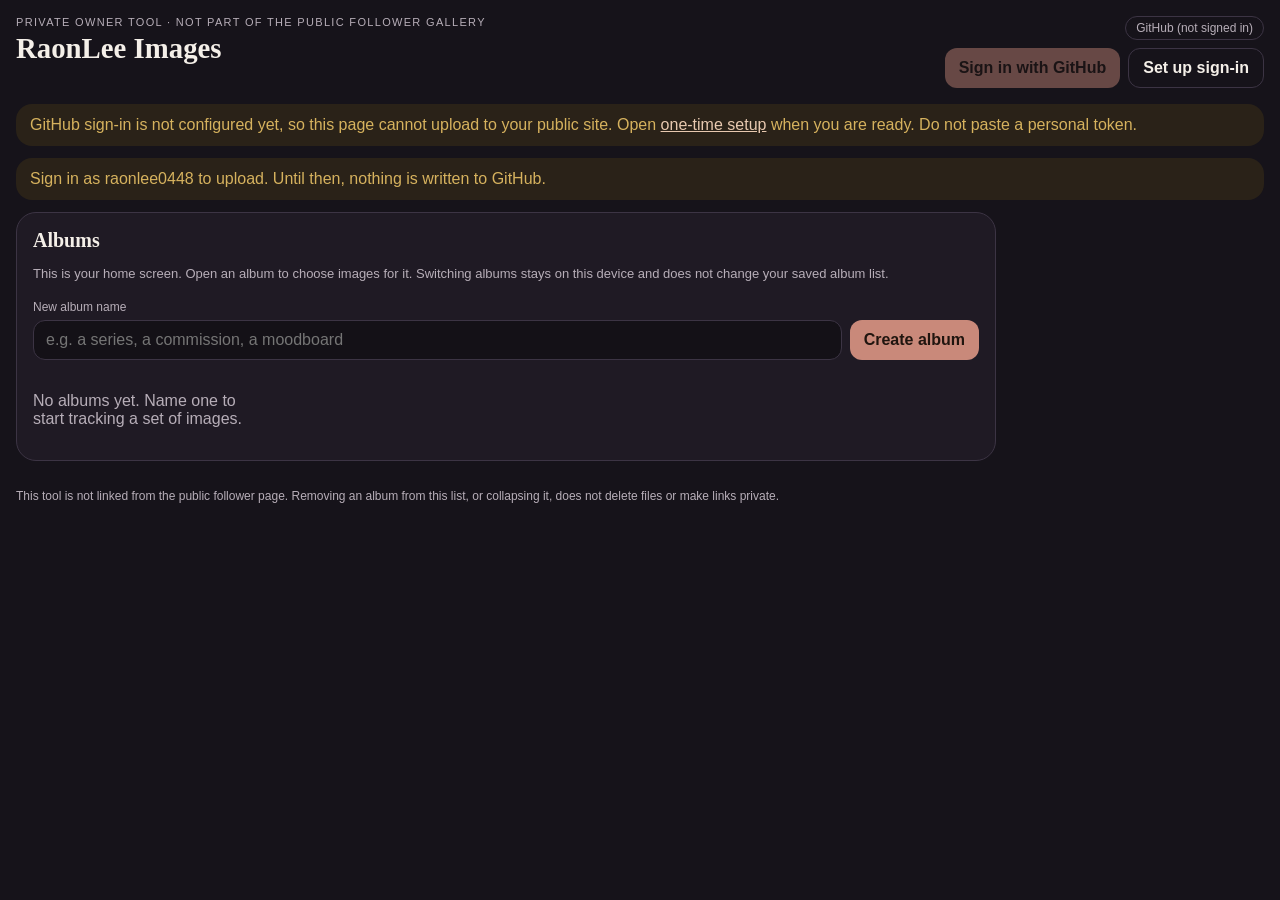
<file: album/index.html>
<!DOCTYPE html>
<html lang="en">
<head>
  <meta charset="utf-8">
  <meta name="viewport" content="width=device-width, initial-scale=1, viewport-fit=cover">
  <meta name="robots" content="noindex,nofollow">
  <title>RaonLee Images</title>
  <link rel="stylesheet" href="styles.css">
</head>
<body>
  <a class="skip" href="#main">Skip to albums</a>
  <header class="top">
    <div>
      <p class="eyebrow">Private owner tool · not part of the public follower gallery</p>
      <h1>RaonLee Images</h1>
    </div>
    <div class="top-right">
      <span id="mode-pill" class="pill">…</span>
      <div id="auth-actions" class="auth-actions"></div>
    </div>
  </header>

  <div id="banner-local" class="banner local" hidden>
    This is a <strong>local demo</strong> on this computer. Uploads and copied links work here only. They are not on GitHub Pages yet.
  </div>
  <div id="banner-setup" class="banner warn" hidden>
    GitHub sign-in is not configured yet, so this page cannot upload to your public site. Open
    <a href="setup/index.html">one-time setup</a> when you are ready. Do not paste a personal token.
  </div>
  <div id="github-blocked" class="banner warn" hidden>
    Sign in as raonlee0448 to upload. Until then, nothing is written to GitHub.
  </div>
  <div id="banner-error" class="banner error" hidden></div>
  <div id="toast" class="toast" hidden></div>

  <section id="device-panel" class="device" hidden>
    <h2>Finish signing in</h2>
    <p>Open <a id="device-link" href="https://github.com/login/device" target="_blank" rel="noopener">github.com/login/device</a> and enter this code:</p>
    <p id="device-code" class="user-code"></p>
    <p class="muted">This window waits until you approve it. The sign-in token stays in this browser tab only.</p>
  </section>

  <main id="main">
    <section id="home-stage" class="home-stage">
      <h2>Albums</h2>
      <p class="muted">This is your home screen. Open an album to choose images for it. Switching albums stays on this device and does not change your saved album list.</p>
      <form id="new-album-form" class="new-album">
        <label for="new-album-name">New album name</label>
        <div class="row">
          <input id="new-album-name" name="name" maxlength="80" placeholder="e.g. a series, a commission, a moodboard" autocomplete="off">
          <button class="btn" type="submit" id="btn-create-album">Create album</button>
        </div>
      </form>
      <div id="name-warning" class="banner warn name-warning" hidden></div>
      <div id="album-list" class="album-list"></div>
    </section>

    <section id="album-stage" hidden>
      <div class="album-head">
        <div>
          <button type="button" class="btn ghost" id="btn-home">Back to albums</button>
          <h2 id="album-title"></h2>
          <p id="album-slug-line" class="muted"></p>
        </div>
        <div class="row wrap">
          <button type="button" class="btn ghost" id="btn-rename">Rename</button>
          <button type="button" class="btn ghost" id="btn-delete">Remove from album list</button>
          <button type="button" class="btn ghost" id="btn-collapse" aria-controls="album-body">Hide album</button>
        </div>
      </div>
      <div id="album-body">
        <label id="dropzone" class="dropzone" for="file-input">
          <input id="file-input" type="file" accept="image/*" multiple>
          <strong>Choose images</strong> or drop them here
          <span id="drop-hint" class="muted">New images go into this album and are watermarked before upload.</span>
        </label>
        <p class="wm-note" id="wm-note">
          New uploads automatically get a 30% Keyhole Heart watermark with <strong>© RaonLee</strong> and <strong>AI generated image</strong> baked into the pixels. You will see a watermarked preview first. This discourages casual copying; it does not stop someone from downloading or editing the file. Images already in this album are left unchanged.
        </p>
        <div id="grid" class="grid"></div>
      </div>
    </section>
  </main>

  <div id="confirm-dialog" class="modal" hidden>
    <div class="modal-card" role="dialog" aria-modal="true" aria-labelledby="confirm-title">
      <h2 id="confirm-title">Remove this album from your list?</h2>
      <p id="confirm-body" class="muted"></p>
      <div class="row wrap">
        <button type="button" class="btn ghost" id="confirm-cancel">Cancel</button>
        <button type="button" class="btn" id="confirm-ok">Remove from list</button>
      </div>
    </div>
  </div>

  <footer>
    <p>This tool is not linked from the public follower page. Removing an album from this list, or collapsing it, does not delete files or make links private.</p>
  </footer>
  <script type="module" src="js/app.js"></script>
</body>
</html>
</file>
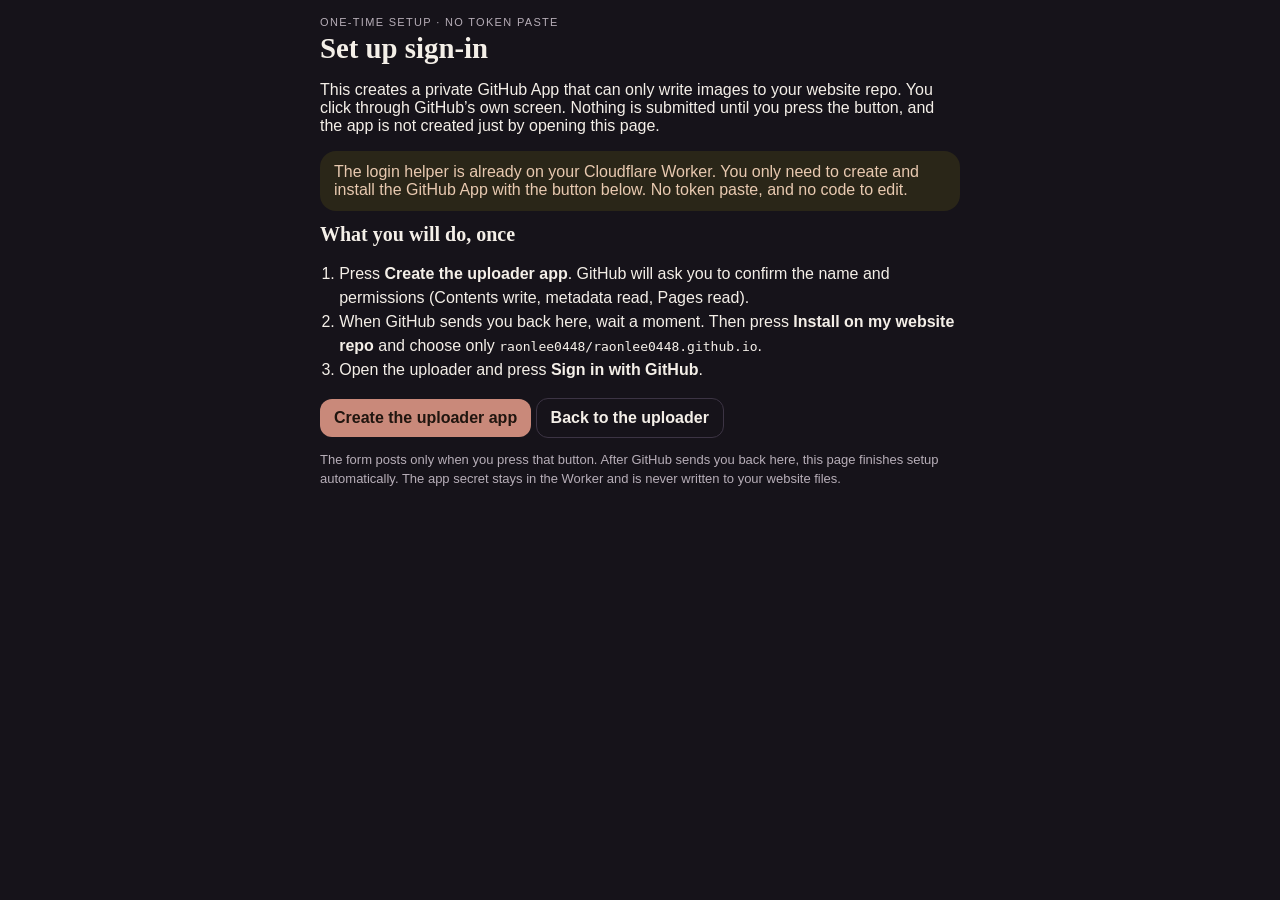
<file: album/setup/index.html>
<!DOCTYPE html>
<html lang="en">
<head>
  <meta charset="utf-8">
  <meta name="viewport" content="width=device-width, initial-scale=1">
  <meta name="robots" content="noindex,nofollow">
  <title>Set up RaonLee Images</title>
  <link rel="stylesheet" href="../styles.css">
  <style>
    .wrap { max-width: 640px; margin: 0 auto; }
    ol { padding-left: 1.2em; line-height: 1.5; }
    .secret-box { background: #141117; border: 1px solid var(--line); border-radius: 12px; padding: 12px; word-break: break-all; }
    code { font-size: 13px; }
  </style>
</head>
<body>
  <div class="wrap">
    <p class="eyebrow">One-time setup · no token paste</p>
    <h1>Set up sign-in</h1>
    <p>This creates a private GitHub App that can only write images to your website repo. You click through GitHub’s own screen. Nothing is submitted until you press the button, and the app is not created just by opening this page.</p>

    <div class="banner local">
      The login helper is already on your Cloudflare Worker. You only need to create and install the GitHub App with the button below. No token paste, and no code to edit.
    </div>

    <h2>What you will do, once</h2>
    <ol>
      <li>Press <strong>Create the uploader app</strong>. GitHub will ask you to confirm the name and permissions (Contents write, metadata read, Pages read).</li>
      <li>When GitHub sends you back here, wait a moment. Then press <strong>Install on my website repo</strong> and choose only <code>raonlee0448/raonlee0448.github.io</code>.</li>
      <li>Open the uploader and press <strong>Sign in with GitHub</strong>.</li>
    </ol>

    <form id="manifest-form" action="https://github.com/settings/apps/new" method="post">
      <input type="hidden" name="manifest" id="manifest">
      <button class="btn" type="submit" id="create-app">Create the uploader app</button>
      <a class="btn ghost" href="../index.html">Back to the uploader</a>
    </form>

    <p class="muted">The form posts only when you press that button. After GitHub sends you back here, this page finishes setup automatically. The app secret stays in the Worker and is never written to your website files.</p>

    <div id="result" hidden>
      <h2>Next</h2>
      <p id="result-msg"></p>
      <p>
        <a class="btn" id="install-app" hidden href="https://github.com/settings/installations">Install on my website repo</a>
        <a class="btn ghost" id="go-uploader" hidden href="../index.html">Open the uploader</a>
      </p>
    </div>
  </div>
  <script type="module" src="setup.js"></script>
</body>
</html>
</file>
<file: album/styles.css>
/* Distinct from the public Acid Dive follower gallery: quiet ink, not neon. */
:root {
  --bg: #16131a;
  --bg-2: #1f1a24;
  --card: #2a2430;
  --ink: #f4efe8;
  --muted: #b7aeb8;
  --line: #3c3444;
  --accent: #c9897a;
  --accent-2: #e8c9b0;
  --good: #8fbfa4;
  --warn: #d6b25e;
  --bad: #d37a7a;
  --radius: 16px;
  --font: "Iowan Old Style", "Palatino Linotype", Palatino, "Times New Roman", serif;
  --ui: "Segoe UI", "Helvetica Neue", sans-serif;
}
* { box-sizing: border-box; }
html, body { margin: 0; background: var(--bg); color: var(--ink); font-family: var(--ui); }
body { min-height: 100dvh; padding: 16px 16px 48px; }
.skip { position: absolute; left: -999px; }
.top { display: flex; flex-wrap: wrap; gap: 16px; justify-content: space-between; align-items: flex-start; margin-bottom: 16px; }
.eyebrow { margin: 0 0 4px; text-transform: uppercase; letter-spacing: .12em; font-size: 11px; color: var(--muted); }
h1, h2 { font-family: var(--font); font-weight: 600; margin: 0; }
h1 { font-size: 1.8rem; }
h2 { font-size: 1.25rem; }
.top-right { display: flex; flex-direction: column; align-items: flex-end; gap: 8px; }
.pill { border: 1px solid var(--line); border-radius: 999px; padding: 4px 10px; font-size: 12px; color: var(--muted); }
.pill[data-mode="local"] { border-color: var(--warn); color: var(--warn); }
.pill[data-mode="in"] { border-color: var(--good); color: var(--good); }
.auth-actions { display: flex; flex-wrap: wrap; gap: 8px; justify-content: flex-end; }
.muted { color: var(--muted); font-size: 13px; line-height: 1.45; }
.banner, .device, .toast { border-radius: var(--radius); padding: 12px 14px; margin: 0 0 12px; }
.banner.local { background: #2a2618; color: var(--accent-2); }
.banner.warn { background: #2a2218; color: var(--warn); }
.banner.error { background: #2c1b1d; color: var(--bad); }
.toast { position: fixed; right: 16px; bottom: 16px; background: var(--card); border: 1px solid var(--line); z-index: 20; }
.device { background: var(--bg-2); border: 1px solid var(--line); }
.user-code { font-family: ui-monospace, monospace; letter-spacing: .18em; font-size: 1.6rem; margin: 8px 0; }
.layout { display: grid; gap: 20px; }
@media (min-width: 860px) {
  .layout { grid-template-columns: 280px 1fr; align-items: start; }
}
.albums, #album-stage, .empty-stage { background: var(--bg-2); border: 1px solid var(--line); border-radius: 20px; padding: 16px; }
.new-album label { display: block; font-size: 12px; color: var(--muted); margin-bottom: 6px; }
.row { display: flex; gap: 8px; }
.row.wrap { flex-wrap: wrap; }
input[type="text"], input:not([type]), input[type="search"] {
  flex: 1; background: #141117; color: var(--ink); border: 1px solid var(--line);
  border-radius: 12px; padding: 10px 12px; font: inherit; min-width: 0;
}
.btn { appearance: none; border: 0; background: var(--accent); color: #20150f; font: inherit; font-weight: 600; border-radius: 12px; padding: 10px 14px; cursor: pointer; text-decoration: none; display: inline-flex; align-items: center; }
.btn.ghost { background: transparent; color: var(--ink); border: 1px solid var(--line); }
.btn.slim { width: 100%; justify-content: center; padding: 8px 10px; font-size: 13px; margin-top: 8px; }
.btn[disabled] { opacity: .45; cursor: not-allowed; }
.album-list { display: flex; flex-direction: column; gap: 8px; margin-top: 14px; }
@media (max-width: 859px) {
  .album-list { flex-direction: row; overflow-x: auto; padding-bottom: 4px; }
  .album-chip { min-width: 180px; }
}
.album-chip { text-align: left; background: #141117; color: var(--ink); border: 1px solid var(--line); border-radius: 14px; padding: 10px 12px; cursor: pointer; }
.album-chip.is-selected { border-color: var(--accent); box-shadow: 0 0 0 1px var(--accent) inset; }
.album-name { display: block; font-weight: 600; }
.album-slug { display: block; color: var(--muted); font-size: 11px; margin-top: 2px; word-break: break-all; }
.album-head { display: flex; justify-content: space-between; gap: 12px; align-items: flex-start; margin-bottom: 14px; }
.dropzone { display: flex; flex-direction: column; align-items: center; justify-content: center; gap: 6px; border: 1.5px dashed var(--line); border-radius: 16px; padding: 28px 16px; text-align: center; cursor: pointer; background: #141117; }
.dropzone input { position: absolute; opacity: 0; width: 0; height: 0; }
.dropzone.is-over { border-color: var(--accent); background: #241c22; }
.dropzone.is-disabled { opacity: .55; cursor: not-allowed; }
.grid { display: grid; grid-template-columns: repeat(auto-fill, minmax(150px, 1fr)); gap: 12px; margin-top: 16px; }
.card { background: var(--card); border-radius: 14px; overflow: hidden; border: 1px solid var(--line); }
.thumb, .thumb-ph { aspect-ratio: 1; background: #120f14; }
.thumb img { width: 100%; height: 100%; object-fit: cover; display: block; }
.card-body { padding: 10px; }
.file-name { font-size: 12px; white-space: nowrap; overflow: hidden; text-overflow: ellipsis; }
.status-line { font-size: 11px; color: var(--muted); margin-top: 4px; min-height: 2.4em; }
.status-live .status-line { color: var(--good); }
.status-failed .status-line, .status-timeout .status-line { color: var(--bad); }
.bar { height: 4px; background: #141117; border-radius: 99px; margin-top: 8px; overflow: hidden; }
.bar span { display: block; height: 100%; background: var(--accent); width: 0; }
.empty-stage, .empty-albums, .empty-grid { color: var(--muted); }
footer { margin-top: 28px; color: var(--muted); font-size: 12px; }
a { color: var(--accent-2); }

.wm-note { margin: 12px 0 0; padding: 10px 12px; border-radius: 12px; background: #141117; border: 1px solid var(--line); color: var(--muted); font-size: 12px; line-height: 1.45; }
.wm-note strong { color: var(--ink); font-weight: 600; }
.wm-badge { display: inline-block; margin-top: 6px; font-size: 10px; letter-spacing: .04em; text-transform: uppercase; color: var(--accent-2); }
.meta-note { font-size: 11px; color: var(--muted); margin-top: 4px; line-height: 1.4; }
.status-watermarking .status-line, .status-encoding .status-line, .status-ready .status-line { color: var(--accent-2); }
@media (max-width: 859px) {
  body { padding: 12px 12px 40px; }
  .wm-note { font-size: 12px; }
  .grid { grid-template-columns: repeat(auto-fill, minmax(140px, 1fr)); gap: 10px; }
  .dropzone { padding: 22px 12px; }
}

main { max-width: 980px; }
.home-stage, #album-stage { background: var(--bg-2); border: 1px solid var(--line); border-radius: 20px; padding: 16px; }
.home-stage h2 { margin-bottom: 6px; }
.new-album { margin: 16px 0; }
.album-list { display: grid; grid-template-columns: repeat(auto-fill, minmax(220px, 1fr)); gap: 10px; margin-top: 14px; }
.album-chip { text-align: left; background: #141117; color: var(--ink); border: 1px solid var(--line); border-radius: 14px; padding: 14px 14px; cursor: pointer; }
.album-chip.is-selected { border-color: var(--accent); box-shadow: 0 0 0 1px var(--accent) inset; }
#btn-home { margin-bottom: 10px; }
#btn-delete { border-color: #5a3030; }
.btn[disabled], #btn-create-album[disabled] { opacity: .45; cursor: not-allowed; }
.name-warning { margin: 0 0 12px; }
.name-warning .row { margin-top: 10px; }
.modal { position: fixed; inset: 0; background: rgba(0,0,0,.55); display: flex; align-items: center; justify-content: center; z-index: 40; padding: 16px; }
.modal[hidden] { display: none; }
.modal-card { background: var(--bg-2); border: 1px solid var(--line); border-radius: 20px; padding: 18px; max-width: 440px; width: 100%; }
.modal-card h2 { margin-bottom: 8px; font-size: 1.15rem; }
.modal-card .row { margin-top: 16px; justify-content: flex-end; }
@media (max-width: 859px) {
  .album-list { grid-template-columns: 1fr; }
  .album-head { flex-direction: column; }
}
</file>
